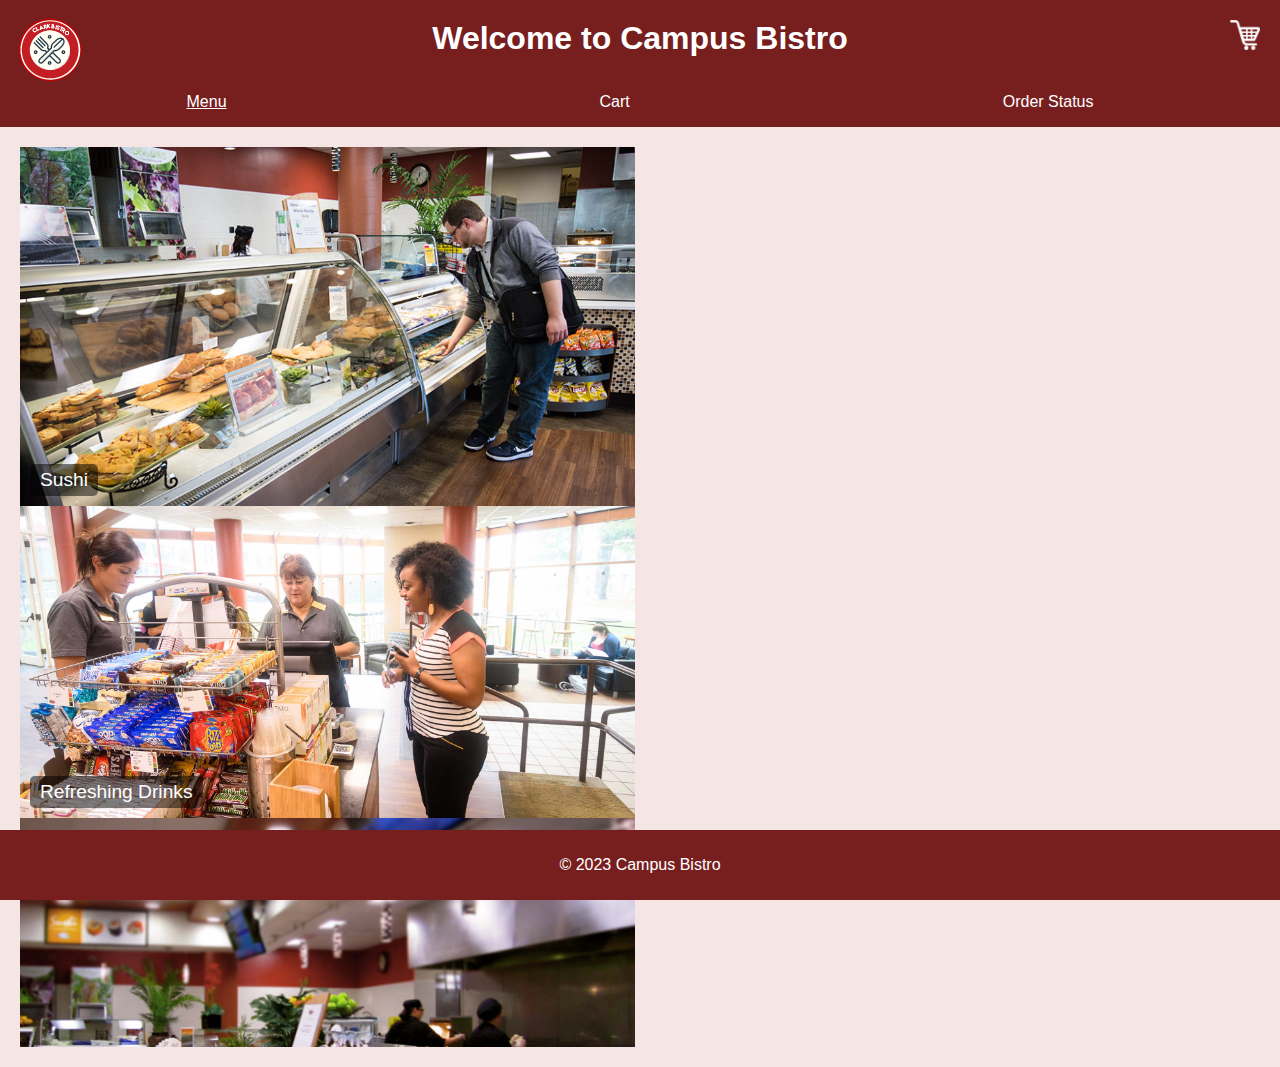
<file: index.html>
<!DOCTYPE html>
<html lang="en">
<head>
    <meta charset="UTF-8">
    <meta name="viewport" content="width=device-width, initial-scale=1.0">
    <title>Campus Bistro</title>
    <link rel="stylesheet" href="styles.css">
</head>
<body>
    <header>
        <a href="index.html" class="logo">
            <img src="Media/logo.png" alt="Campus Bistro Logo" />
        </a>
        <h1>Welcome to Campus Bistro</h1>
        <a href="cart.html" class="cart-icon">
            <img src="Media/cart-icon.png" alt="Shopping Cart" />
            <script src="cart.js"></script>
        </a>
    </header>
    <nav>
        <a href="menu.html" class="active">Menu</a>
        <a href="cart.html">Cart</a>
        <a href="status.html">Order Status</a>
    </nav>
    <main>
        <div class="carousel-container">
            <div class="carousel">
            <figure>
                <img src="Media/Bistro1.jpg" alt="Dish2">
                <figcaption>Sushi</figcaption>
            </figure>
            <figure>
                <img src="Media/Bistro2.jpg" alt="Dish 2">
                <figcaption>Refreshing Drinks</figcaption>
            </figure>
            <figure>
                <img src="Media/Bistro3.jpg" alt="Dish 2">
                <figcaption>Refreshing Drinks</figcaption>
            </figure>
            </div>
            <!-- Add more images as needed -->
        </div>
    </main>
    <footer>
        <!-- Footer content will go here -->
        <p>&copy; 2023 Campus Bistro</p>
    </footer>
</body>
</html>
</file>
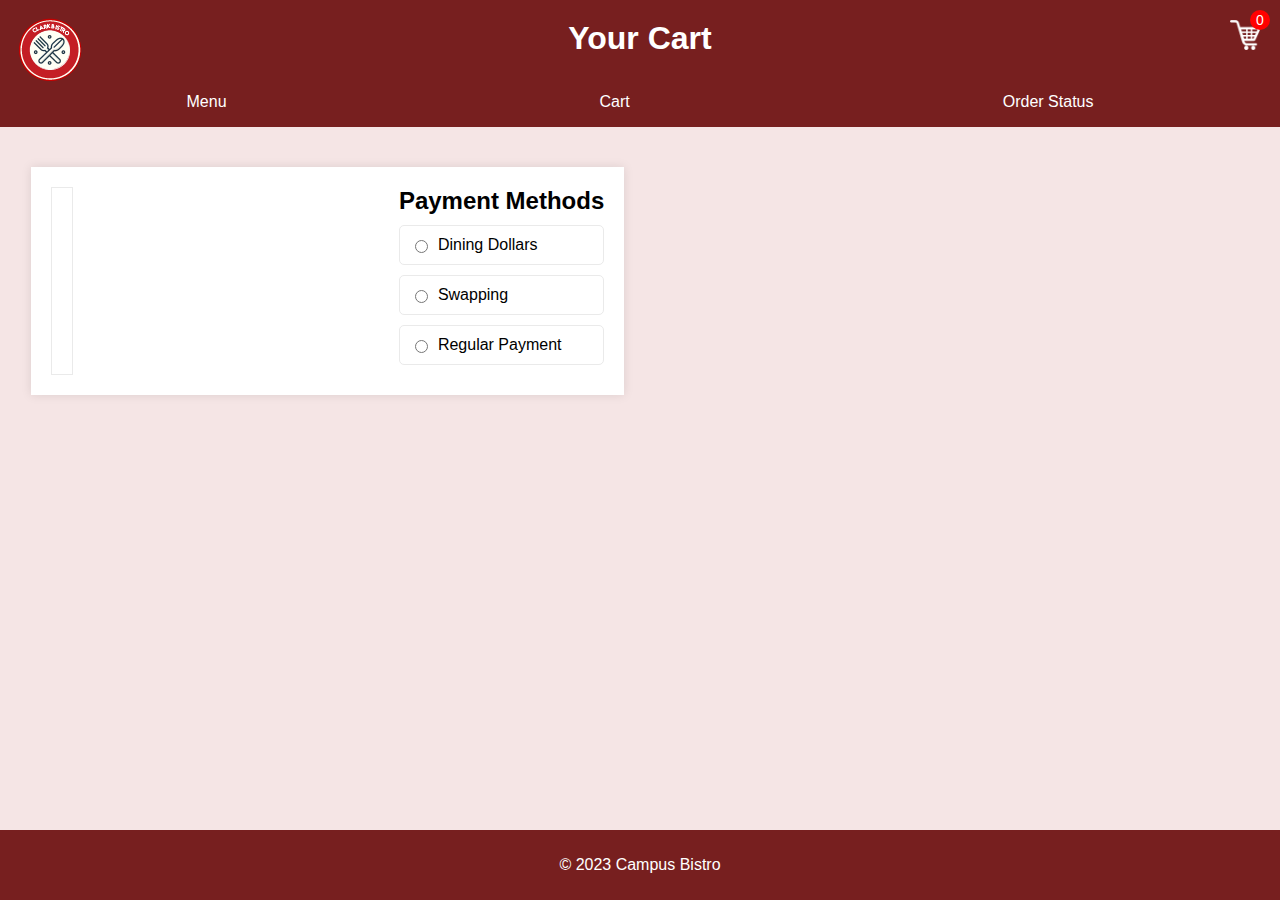
<file: cart.html>
<!DOCTYPE html>
<html lang="en">
<head>
    <meta charset="UTF-8">
    <meta name="viewport" content="width=device-width, initial-scale=1.0">
    <title>Cart | Campus Bistro</title>
    <link rel="stylesheet" href="styles.css">
</head>
<body>
    <header>
        <a href="index.html" class="logo">
            <img src="Media/logo.png" alt="Campus Bistro Logo" />
        </a>
        <a href="cart.html" class="cart-icon">
            <img src="Media/cart-icon.png" alt="Shopping Cart" />
            <span id="cart-indicator"></span>
        </a>
        <h1>Your Cart</h1>
    </header>
    <nav>
        <a href="menu.html">Menu</a>
        <a href="cart.html">Cart</a>
        <a href="status.html">Order Status</a>
    </nav>
    <main>
        
        <div class="cart-container">
            <div class="cart-items">
                <!-- Cart items will go here -->
            </div>
            <div class="payment-methods">
                <h2>Payment Methods</h2>
                <div class="dining-dollars payment-option">
                    <input type="radio" id="dining-dollars" name="payment-method" value="dining-dollars">
                    <label for="dining-dollars">Dining Dollars</label>
                </div>
                <div class="swapping payment-option">
                    <input type="radio" id="swapping" name="payment-method" value="swapping">
                    <label for="swapping">Swapping</label>
                </div>
                <div class="regular-payment payment-option">
                    <input type="radio" id="regular-payment" name="payment-method" value="regular-payment">
                    <label for="regular-payment">Regular Payment</label>
                </div>
            </div>
        </div>
    </main>
    <footer>
        <!-- Footer content will go here -->
        <p>&copy; 2023 Campus Bistro</p>
    </footer>
    <script src="cart.js"></script>
</body>
</html>
</file>
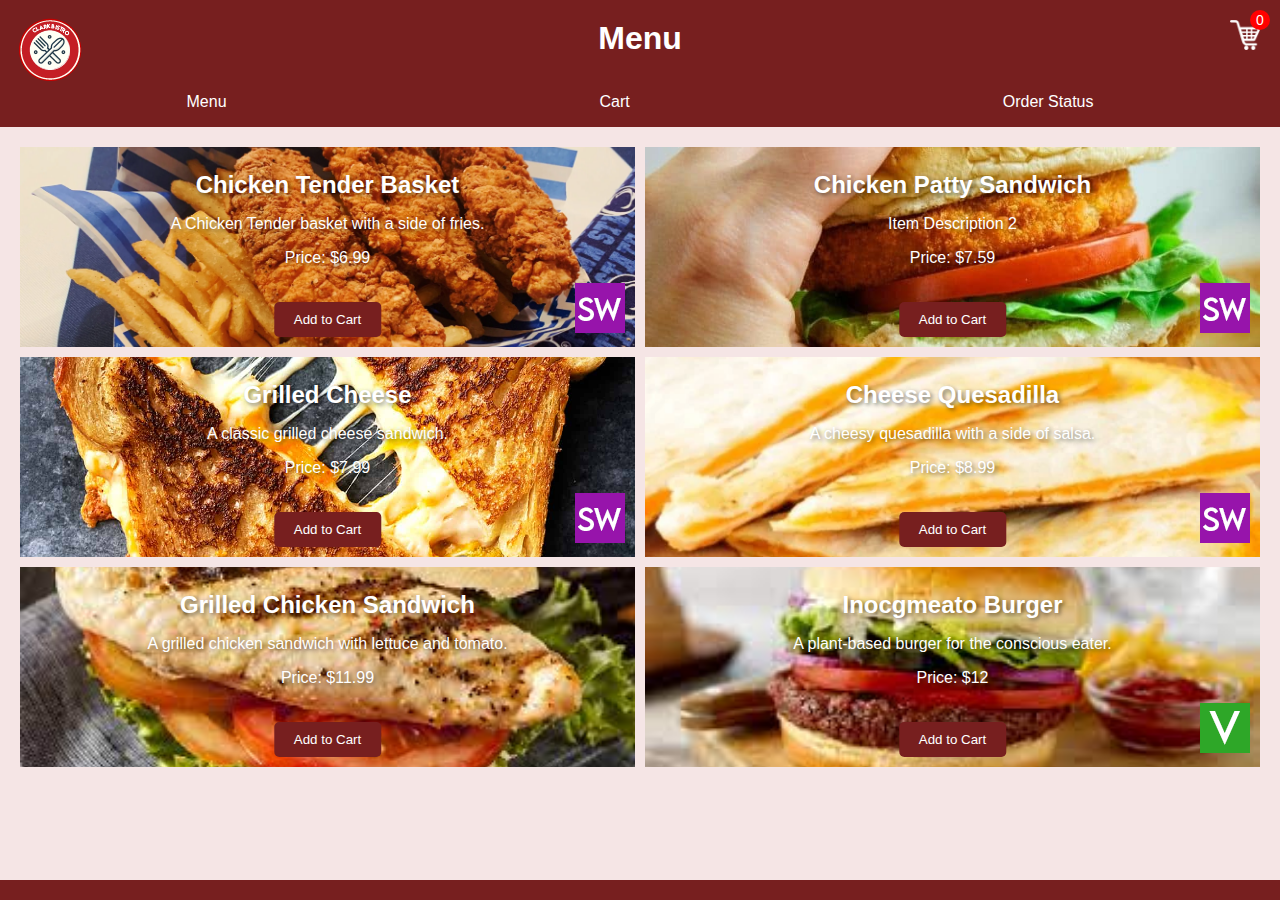
<file: menu.html>
<!DOCTYPE html>
<html lang="en">
<head>
    <meta charset="UTF-8">
    <meta name="viewport" content="width=device-width, initial-scale=1.0">
    <title>Menu | Campus Bistro</title>
    <link rel="stylesheet" href="styles.css">
</head>
<body>
    <header>
        <a href="index.html" class="logo">
            <img src="Media/logo.png" alt="Campus Bistro Logo" />
        </a>
        <a href="cart.html" class="cart-icon">
            <img src="Media/cart-icon.png" alt="Shopping Cart" />
            <span id="cart-indicator"></span>
        </a>
        <h1>Menu</h1>
    </header>
    <nav>
        <a href="menu.html">Menu</a>
        <a href="cart.html">Cart</a>
        <a href="status.html">Order Status</a>
    </nav>
    <main>
        <section class="menu-item">
            <div class="menu-item-image" style="background-image: url('Media/ChickenTender.jpg');">
                <div class="menu-item-text">
                    <h2>Chicken Tender Basket</h2>
                    <p>A Chicken Tender basket with a side of fries.</p>
                    <p>Price: $6.99</p>
                </div>
                <button class="add-to-cart" data-item="Chicken Tender Basket">Add to Cart</button>
                <div class="icons">
                    <img src="Media/Swap.png" alt="Swappable" class="swappable-icon">
                </div>
            </div>
        </section>
        <section class="menu-item">
            <div class="menu-item-image" style="background-image: url('Media/ChickenPatty.jpg');">
                <div class="menu-item-text">
                    <h2>Chicken Patty Sandwich</h2>
                    <p>Item Description 2</p>
                    <p>Price: $7.59</p>
                </div>
                <button class="add-to-cart" data-item="Chicken Patty Sandwich">Add to Cart</button>
                <div class="icons">
                    <img src="Media/Swap.png" alt="Swappable" class="swappable-icon">
                </div>
            </div>
        </section>
        <!-- Repeat for each menu item, changing the background-image URL and adding the vegan icon where needed -->

        </section>
        <section class="menu-item">
            <div class="menu-item-image" style="background-image: url('Media/GrilledCheese.jpg');">
                <div class="menu-item-text">
                    <h2>Grilled Cheese</h2>
                    <p>A classic grilled cheese sandwich.</p>
                    <p>Price: $7.99</p>
                </div>
                <button class="add-to-cart" data-item="Grilled Cheese">Add to Cart</button>
                <div class="icons">
                    <img src="Media/Swap.png" alt="Swappable" class="swappable-icon">
                </div>
            </div>
        </section>
        <section class="menu-item">
            <div class="menu-item-image" style="background-image: url('Media/CheeseQuesadilla.jpg');">
                <div class="menu-item-text">
                    <h2>Cheese Quesadilla</h2>
                    <p>A cheesy quesadilla with a side of salsa.</p>
                    <p>Price: $8.99</p>
                </div>
                <button class="add-to-cart" data-item="Cheese Quesadilla">Add to Cart</button>
                <div class="icons">
                    <img src="Media/Swap.png" alt="Swappable" class="swappable-icon">
                </div>
            </div>
        </section>
        <section class="menu-item">
            <div class="menu-item-image" style="background-image: url('Media/GrilledChickenSandwich.jpg');">
                <div class="menu-item-text">
                    <h2>Grilled Chicken Sandwich</h2>
                    <p>A grilled chicken sandwich with lettuce and tomato.</p>
                    <p>Price: $11.99</p>
                </div>
                <button class="add-to-cart" data-item="Grilled Chicken Sandwich">Add to Cart</button>
                <div class="icons">

                </div>
            </div>
        </section>
        <section class="menu-item">
            <div class="menu-item-image" style="background-image: url('Media/InocgmeatoBurger.jpg');">
                <div class="menu-item-text">
                    <h2>Inocgmeato Burger</h2>
                    <p>A plant-based burger for the conscious eater.</p>
                    <p>Price: $12</p>
                </div>
                <button class="add-to-cart" data-item="Inocgmeato Burger">Add to Cart</button>
                <div class="icons">
                    <img src="Media/Vegan.png" alt="Vegan" class="vegan-icon">
                
                </div>
            </div>
        </section>
        
        
    </main>
    <footer>
        <!-- Footer content will go here -->
    </footer>
    <script src="login.js"></script>
    </footer>
</body>
</html>
</file>
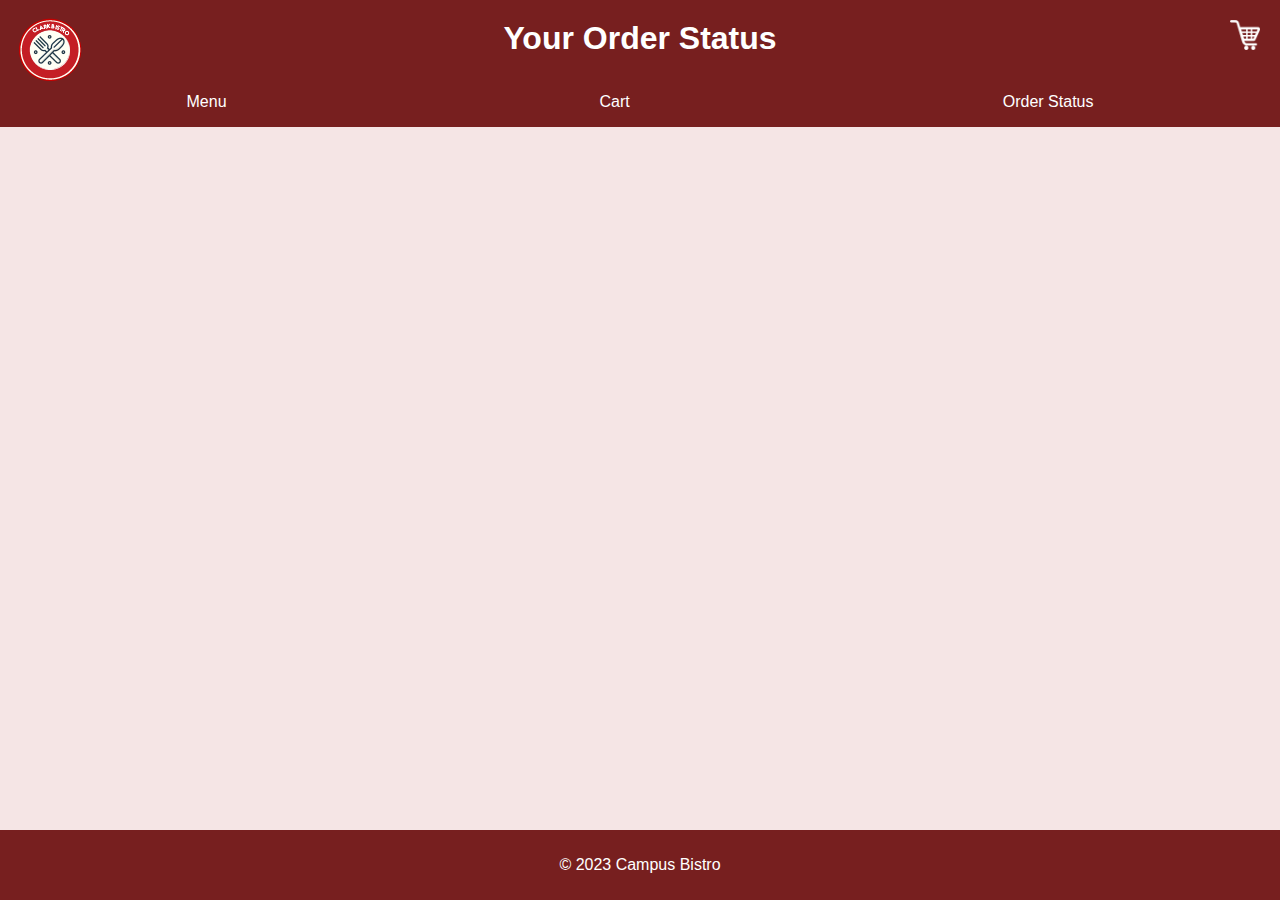
<file: status.html>
<!DOCTYPE html>
<html lang="en">
<head>
    <meta charset="UTF-8">
    <meta name="viewport" content="width=device-width, initial-scale=1.0">
    <title>Order Status | Campus Bistro</title>
    <link rel="stylesheet" href="styles.css">
</head>
<body>
    <header>
        <a href="index.html" class="logo">
            <img src="Media/logo.png" alt="Campus Bistro Logo" />
        </a>
        <a href="cart.html" class="cart-icon">
            <img src="Media/cart-icon.png" alt="Shopping Cart" />
            <script src="cart.js"></script>
        </a>
        <h1>Your Order Status</h1>
    </header>
    <nav>
        <a href="menu.html">Menu</a>
        <a href="cart.html">Cart</a>
        <a href="status.html">Order Status</a>
    </nav>
    <main>
        <!-- Order status will go here -->
    </main>
    <footer>
        <!-- Footer content will go here -->
        <p>&copy; 2023 Campus Bistro</p>
    </footer>
</body>
</html>
</file>
<file: styles.css>
body {
    font-family: Arial, sans-serif;
    margin: 0;
    padding: 0;
    background-color: #f5e5e5;
}
header {
    position: relative;
    background-color: #771f1f;
    color: #fff;
    padding: 20px 0;
    text-align: center; /* Add this line */
}

.logo {
    position: absolute;
    top: 10px;
    left: 10px;
}

.header-content {
    max-width: 1200px;
    margin: 0 auto;
    padding: 0 20px;
}
h1, h2 {
    margin: 0;
}
.cart-icon {
    position: absolute;
    top: 20px;
    right: 20px;
}

.cart-icon img {
    width: 30px;
    height: auto;
    transition: transform 0.3s ease;
}

.cart-container {
    width: 90%;
    max-width: 1200px;
    margin: 20px auto;
    background-color: white;
    padding: 20px;
    box-shadow: 0 0 10px rgba(0, 0, 0, 0.1);
    display: flex;
    justify-content: space-between;
}

.cart-section, .payment-section {
    width: 45%;
}

.cart-items {
    border: 1px solid #eaeaea;
    padding: 10px;
}

.cart-item {
    display: flex;
    justify-content: space-between;
    margin: 10px 0;
}


.cart-icon img:hover {
    transform: scale(1.2);
}

#cart-indicator {
    position: absolute;
    top: -10px;
    right: -10px;
    background-color: red;
    color: white;
    border-radius: 50%;
    width: 20px;
    height: 20px;
    text-align: center;
    line-height: 20px;
    font-size: 14px;
}

.checkout-btn {
    display: block;
    margin: 20px 0;
    padding: 10px 20px;
    background-color: #333;
    color: white;
    border: none;
    cursor: pointer;
    transition: background-color 0.3s;
}

.checkout-btn:hover {
    background-color: #555;
}



/* Payment Methods */
.payment-option {
    display: flex;
    align-items: center;
    margin: 10px 0;
    padding: 10px;
    border: 1px solid #eaeaea;
    border-radius: 5px;
}

.payment-option:hover {
    background-color: #f7f7f7;
}

.payment-option input[type="radio"] {
    margin-right: 10px;
}

/* Navigation */
nav a.active {
    text-decoration: underline;
}
nav a:hover {
    color: #f06464;
}

/* Slider */
.carousel {
    position: relative;
    width: 100%;
    height: 100vh;
    overflow: hidden;
}

.carousel-container {
    display: flex;
    justify-content: center;
    align-items: center;
    height: 100%;
}

.carousel figure {
    position: relative;
    width: 500%;
    margin: 0;
    left: 0;
    animation: 20s slider infinite;
    display: flex;
    align-items: center;
}
.carousel figure img {
    width: 20%; /* for 5 images */
    float: left;
}
.carousel figcaption {
    position: absolute;
    bottom: 10px;
    left: 10px;
    background-color: rgba(0,0,0,0.5);
    color: white;
    padding: 5px 10px;
    border-radius: 5px;
    font-size: 1.2em;
}
.carousel img {
    width: 20%;
    float: left;
}
@keyframes slider {
    0% { left: 0%; }
    20% { left: 0%; }
    25% { left: -100%; }
    45% { left: -100%; }
    50% { left: -200%; }
    70% { left: -200%; }
    75% { left: -300%; }
    95% { left: -300%; }
    100% { left: -400%; }
}

nav {
    background-color: #771f1f;
    height: 50px;
    display: flex;
    justify-content: space-around;
    align-items: center;
}
nav a {
    color: #fff;
    text-decoration: none;
    padding: 10px;
    border-radius: 5px;
    transition: background-color 0.3s ease;
}
nav a:hover {
    background-color: #f06464;
}
main {
    padding: 20px;
    text-align: center;
    display: grid;
    grid-template-columns: repeat(2, 1fr);
    gap: 10px;
}
.menu-item {
    position: relative;
}
.menu-item-image {
    background-size: 100%;
    background-position: center;
    height: 200px;
    display: flex;
    flex-direction: column;
    justify-content: center;
    align-items: center;
    color: white;
    transition: transform 0.3s ease, background-size 0.3s ease;
    text-shadow: 2px 2px 4px rgba(0, 0, 0, 0.5);
}

.menu-item-image:hover {
    transform: scale(1.05);
    background-size: 80%;
}
.menu-item-text {
    padding-bottom: 40px;
}
.icons {
    position: absolute;
    right: 10px;
    bottom: 10px;
}
.swappable-icon, .vegan-icon {
    width: 50px;
    height: 50px;
}
.menu-item button {
    position: absolute;
    bottom: 10px;
    left: 50%;
    transform: translateX(-50%);
    background-color: #771f1f;
    color: #fff;
    border: none;
    padding: 10px 20px;
    border-radius: 5px;
    cursor: pointer;
    transition: background-color 0.3s ease;
}
.menu-item button:hover {
    background-color: #f06464;
}
footer {
    background-color: #771f1f;
    color: #fff;
    text-align: center;
    padding: 10px 0;
    position: fixed;
    width: 100%;
    bottom: 0;
}

.modal {
    display: none; /* Hidden by default */
    position: fixed; /* Stay in place */
    z-index: 1; /* Sit on top */
    left: 0;
    top: 0;
    width: 100%; /* Full width */
    height: 100%; /* Full height */
    overflow: auto; /* Enable scroll if needed */
    background-color: rgb(0,0,0); /* Fallback color */
    background-color: rgba(0,0,0,0.4); /* Black w/ opacity */
}

.modal-content {
    background-color: #fefefe;
    margin: 15% auto; /* 15% from the top and centered */
    padding: 20px;
    border: 1px solid #888;
    width: 80%; /* Could be more or less, depending on screen size */
}
</file>
